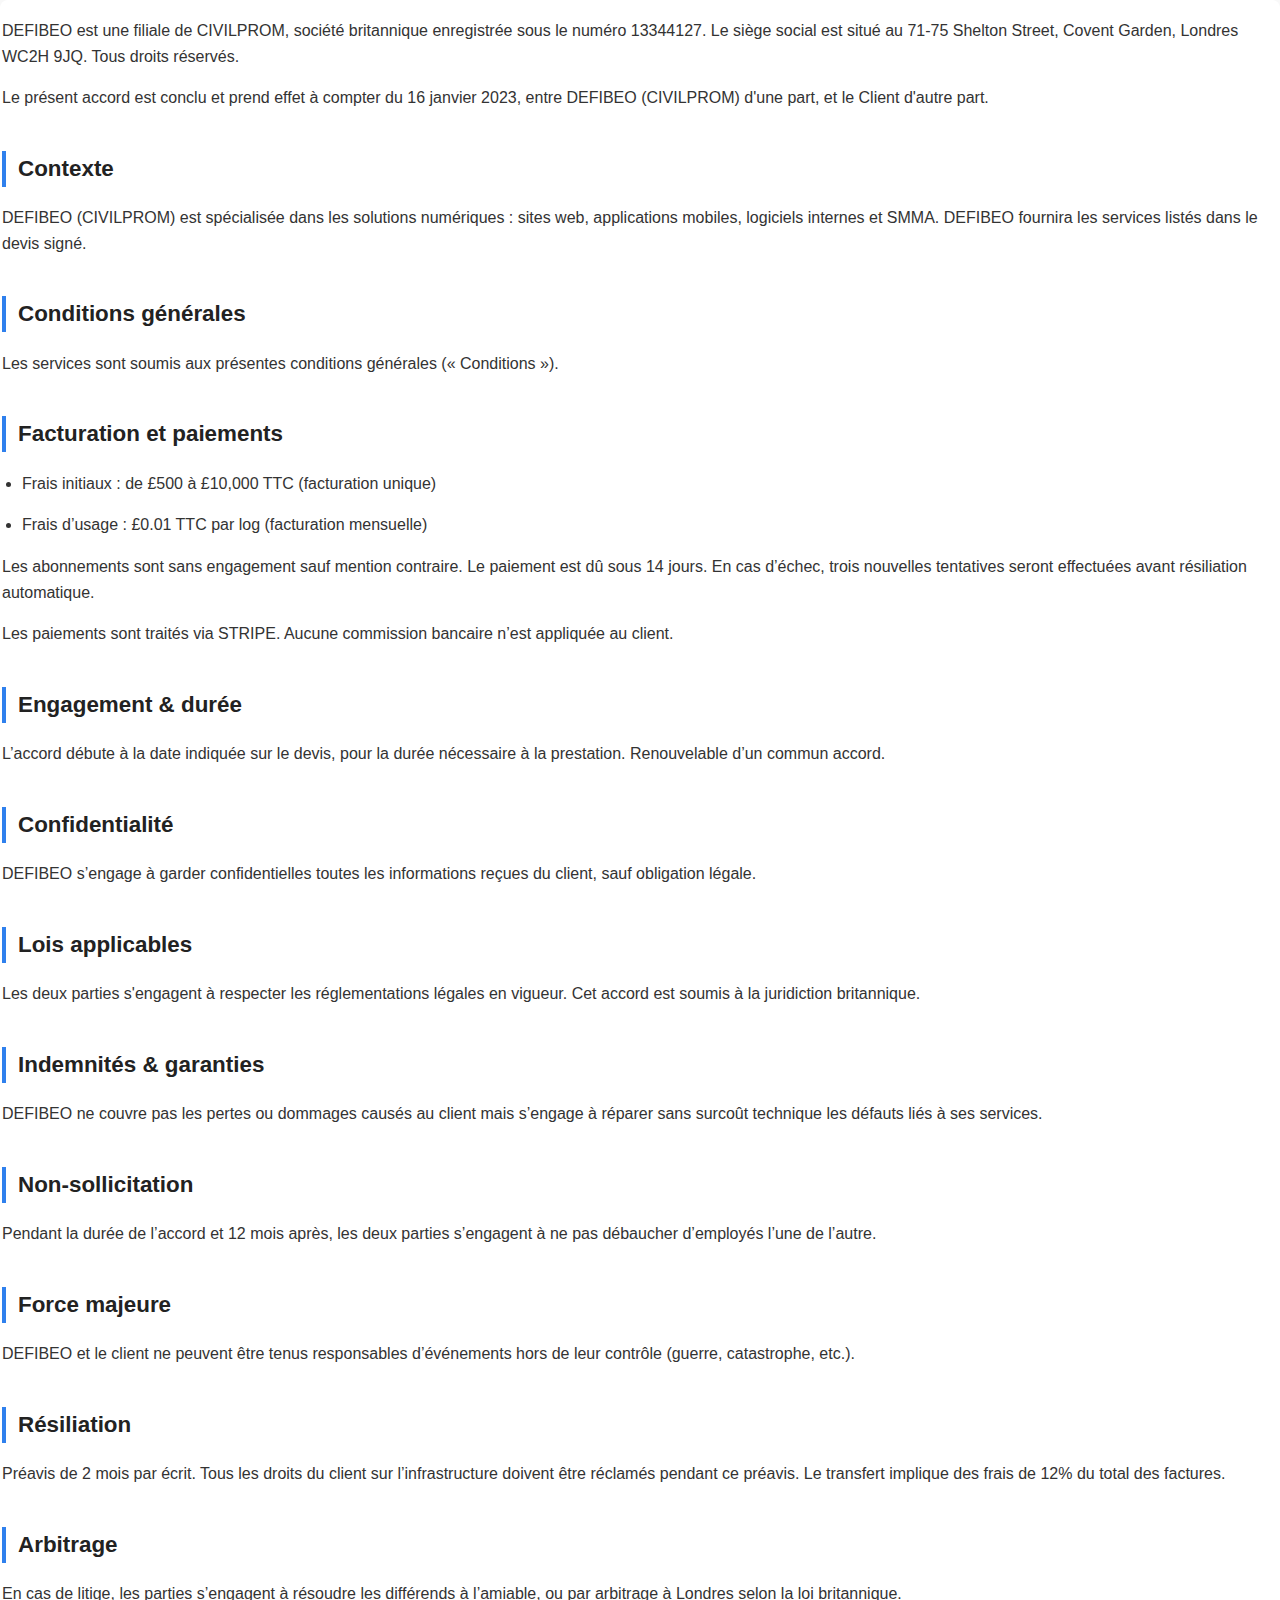
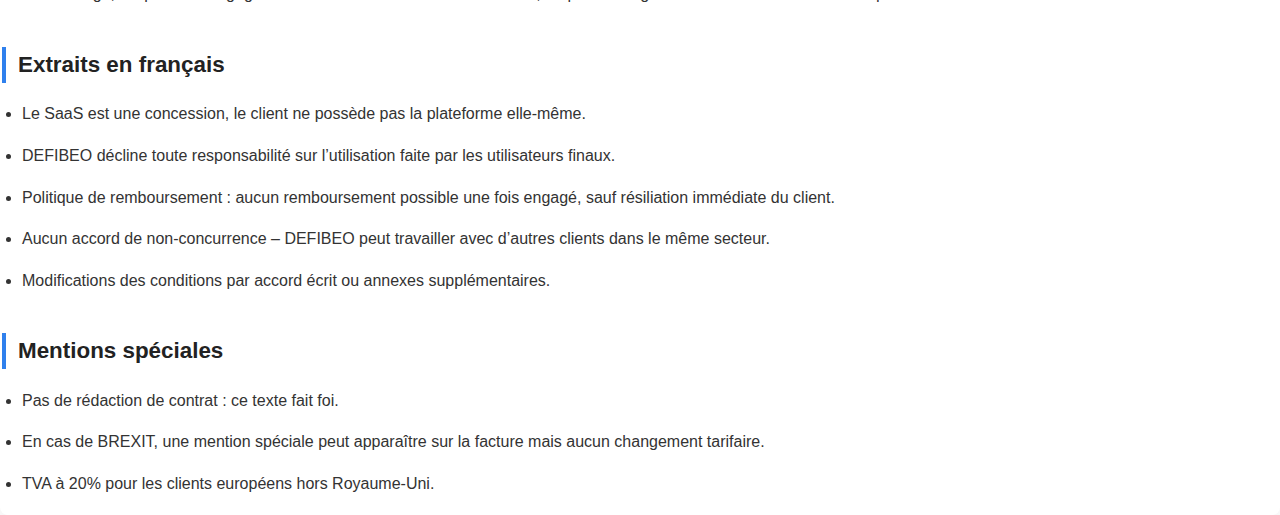
<file: templates/conditions.html>
<!DOCTYPE html>
<html lang="fr">
<head>
  <meta charset="UTF-8">
  <meta name="viewport" content="width=device-width, initial-scale=1">
  <title>Conditions Générales – DEFIBEO</title>
  <style>
    body {
      font-family: 'Segoe UI', sans-serif;
      margin: 0;
      padding: 0;
      background: #f8f8f8;
      color: #333;
      line-height: 1.6;
    }

    .container {
        max-width: 100%;
        margin: 0px auto;
        background: #fff;
        padding: 2px;
        box-shadow: none;
        border-radius: 8px;
    }

    h1 {
      text-align: center;
      margin-bottom: 40px;
      font-weight: 600;
    }

    h2 {
      margin-top: 40px;
      color: #222;
      font-size: 1.4em;
      border-left: 4px solid #2f80ed;
      padding-left: 12px;
    }

    p, li {
      font-size: 16px;
      margin-bottom: 16px;
    }

    ul {
      padding-left: 20px;
    }

    .footer {
      text-align: center;
      margin-top: 60px;
      font-size: 14px;
      color: #777;
    }

    .footer a {
      color: #555;
      text-decoration: none;
    }

    .footer a:hover {
      text-decoration: underline;
    }
  </style>
</head>
<body>

  <div class="container">

    <p>DEFIBEO est une filiale de CIVILPROM, société britannique enregistrée sous le numéro 13344127. Le siège social est situé au 71-75 Shelton Street, Covent Garden, Londres WC2H 9JQ. Tous droits réservés.</p>

    <p>Le présent accord est conclu et prend effet à compter du 16 janvier 2023, entre DEFIBEO (CIVILPROM) d'une part, et le Client d'autre part.</p>

    <h2>Contexte</h2>
    <p>DEFIBEO (CIVILPROM) est spécialisée dans les solutions numériques : sites web, applications mobiles, logiciels internes et SMMA. DEFIBEO fournira les services listés dans le devis signé.</p>

    <h2>Conditions générales</h2>
    <p>Les services sont soumis aux présentes conditions générales (« Conditions »).</p>

    <h2>Facturation et paiements</h2>
    <ul>
      <li>Frais initiaux : de £500 à £10,000 TTC (facturation unique)</li>
      <li>Frais d’usage : £0.01 TTC par log (facturation mensuelle)</li>
    </ul>
    <p>Les abonnements sont sans engagement sauf mention contraire. Le paiement est dû sous 14 jours. En cas d’échec, trois nouvelles tentatives seront effectuées avant résiliation automatique.</p>
    <p>Les paiements sont traités via STRIPE. Aucune commission bancaire n’est appliquée au client.</p>

    <h2>Engagement & durée</h2>
    <p>L’accord débute à la date indiquée sur le devis, pour la durée nécessaire à la prestation. Renouvelable d’un commun accord.</p>

    <h2>Confidentialité</h2>
    <p>DEFIBEO s’engage à garder confidentielles toutes les informations reçues du client, sauf obligation légale.</p>

    <h2>Lois applicables</h2>
    <p>Les deux parties s'engagent à respecter les réglementations légales en vigueur. Cet accord est soumis à la juridiction britannique.</p>

    <h2>Indemnités & garanties</h2>
    <p>DEFIBEO ne couvre pas les pertes ou dommages causés au client mais s’engage à réparer sans surcoût technique les défauts liés à ses services.</p>

    <h2>Non-sollicitation</h2>
    <p>Pendant la durée de l’accord et 12 mois après, les deux parties s’engagent à ne pas débaucher d’employés l’une de l’autre.</p>

    <h2>Force majeure</h2>
    <p>DEFIBEO et le client ne peuvent être tenus responsables d’événements hors de leur contrôle (guerre, catastrophe, etc.).</p>

    <h2>Résiliation</h2>
    <p>Préavis de 2 mois par écrit. Tous les droits du client sur l’infrastructure doivent être réclamés pendant ce préavis. Le transfert implique des frais de 12% du total des factures.</p>

    <h2>Arbitrage</h2>
    <p>En cas de litige, les parties s’engagent à résoudre les différends à l’amiable, ou par arbitrage à Londres selon la loi britannique.</p>

    <h2>Extraits en français</h2>
    <ul>
      <li>Le SaaS est une concession, le client ne possède pas la plateforme elle-même.</li>
      <li>DEFIBEO décline toute responsabilité sur l’utilisation faite par les utilisateurs finaux.</li>
      <li>Politique de remboursement : aucun remboursement possible une fois engagé, sauf résiliation immédiate du client.</li>
      <li>Aucun accord de non-concurrence – DEFIBEO peut travailler avec d’autres clients dans le même secteur.</li>
      <li>Modifications des conditions par accord écrit ou annexes supplémentaires.</li>
    </ul>

    <h2>Mentions spéciales</h2>
    <ul>
      <li>Pas de rédaction de contrat : ce texte fait foi.</li>
      <li>En cas de BREXIT, une mention spéciale peut apparaître sur la facture mais aucun changement tarifaire.</li>
      <li>TVA à 20% pour les clients européens hors Royaume-Uni.</li>
    </ul>


  </div>

</body>
</html>
</file>
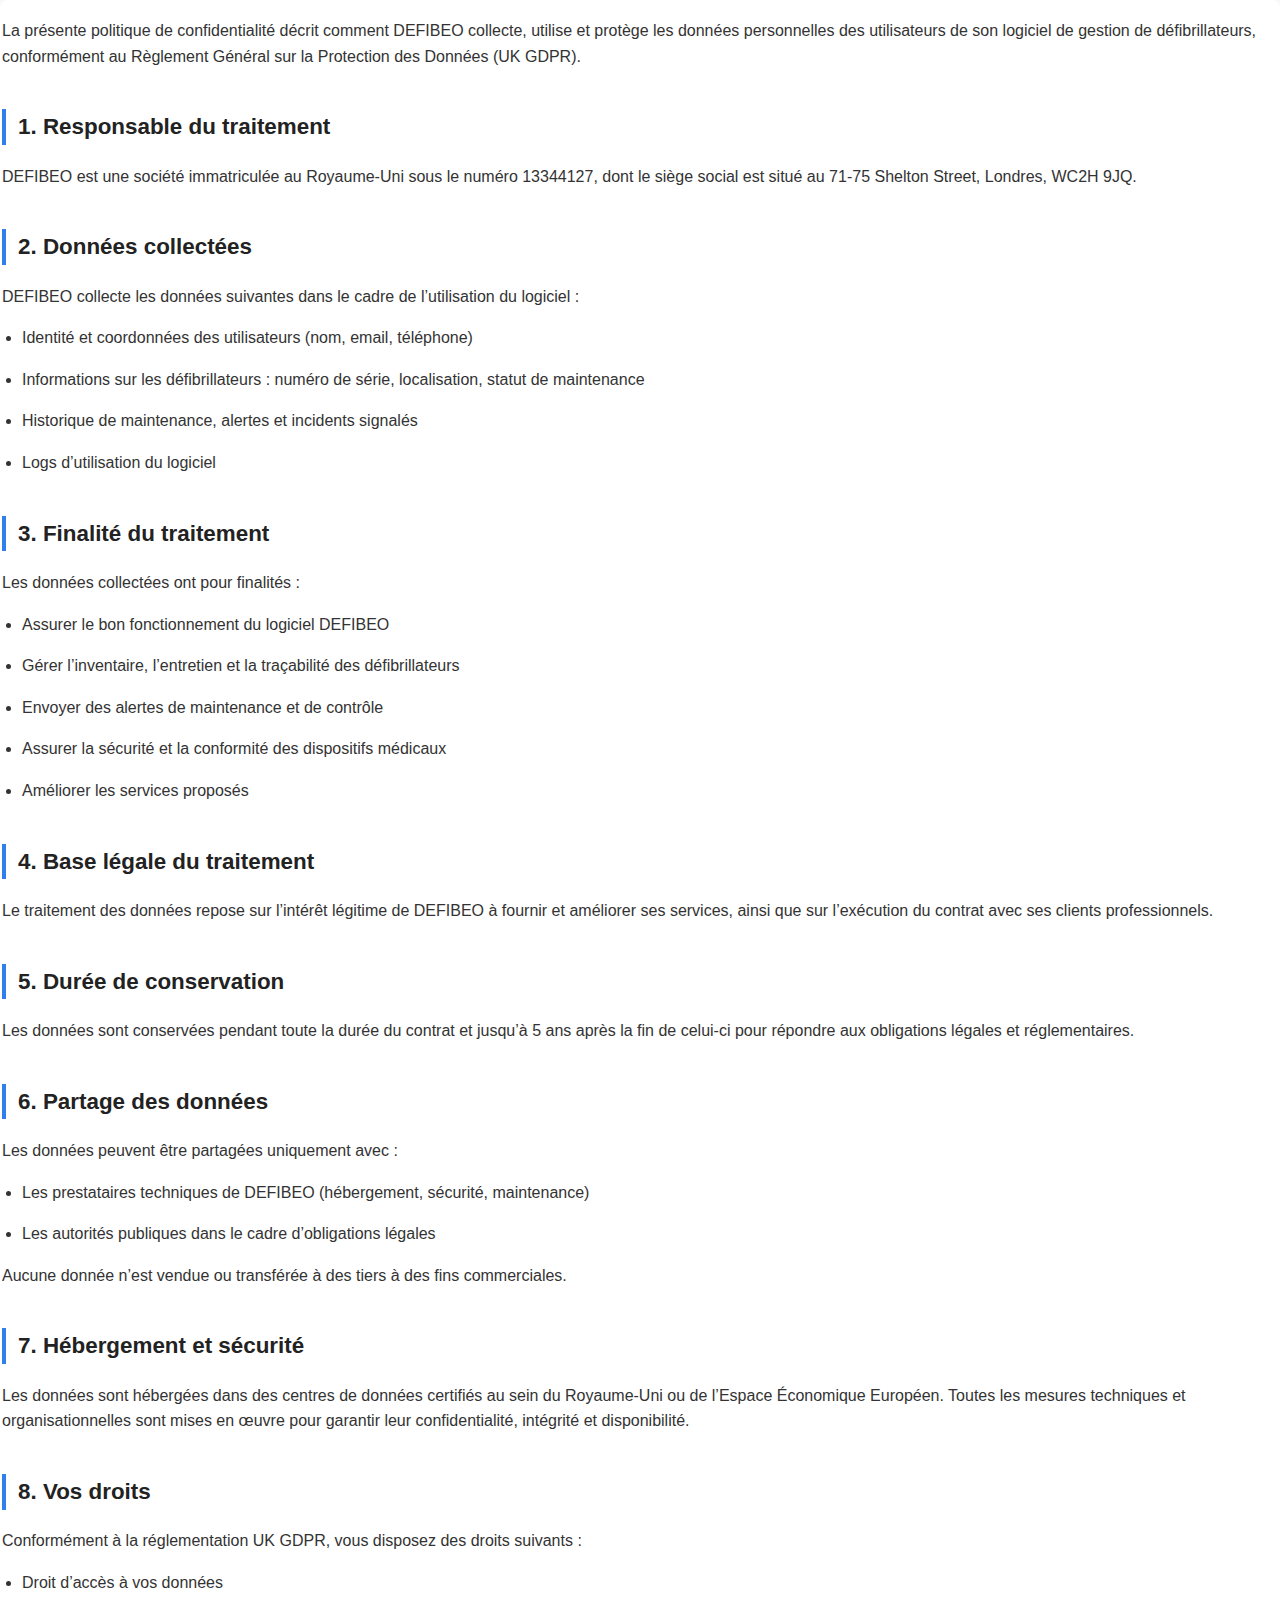
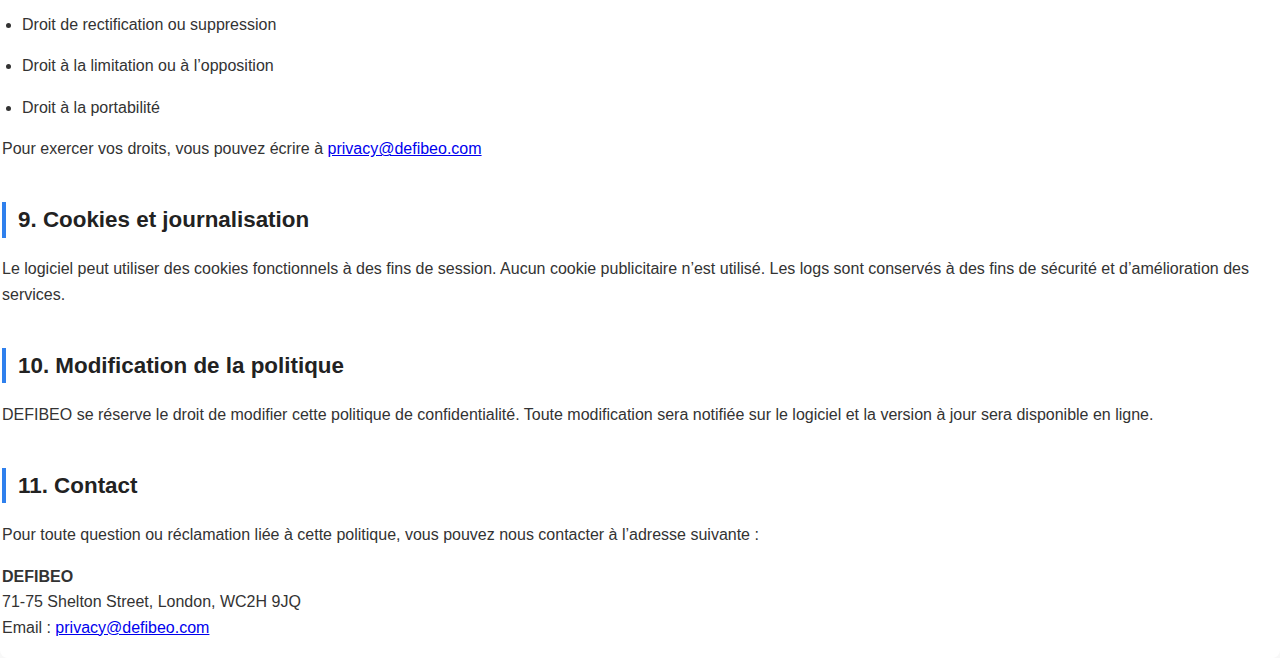
<file: templates/confidentialite.html>
<!DOCTYPE html>
<html lang="fr">
<head>
  <meta charset="UTF-8">
  <meta name="viewport" content="width=device-width, initial-scale=1">
  <title>Politique de Confidentialité – DEFIBEO</title>
  <style>
    body {
      font-family: 'Segoe UI', sans-serif;
      margin: 0;
      padding: 0;
      background: #f8f8f8;
      color: #333;
      line-height: 1.6;
    }

    .container {
        max-width: 100%;
        margin: 0px auto;
        background: #fff;
        padding: 2px;
        box-shadow: none;
        border-radius: 8px;
    }

    h1 {
      text-align: center;
      margin-bottom: 40px;
      font-weight: 600;
    }

    h2 {
      margin-top: 40px;
      color: #222;
      font-size: 1.4em;
      border-left: 4px solid #2f80ed;
      padding-left: 12px;
    }

    p, li {
      font-size: 16px;
      margin-bottom: 16px;
    }

    ul {
      padding-left: 20px;
    }

    .footer {
      text-align: center;
      margin-top: 60px;
      font-size: 14px;
      color: #777;
    }

    .footer a {
      color: #555;
      text-decoration: none;
    }

    .footer a:hover {
      text-decoration: underline;
    }
  </style>
</head>
<body>

  <div class="container">

    <p>La présente politique de confidentialité décrit comment DEFIBEO collecte, utilise et protège les données personnelles des utilisateurs de son logiciel de gestion de défibrillateurs, conformément au Règlement Général sur la Protection des Données (UK GDPR).</p>

    <h2>1. Responsable du traitement</h2>
    <p>DEFIBEO est une société immatriculée au Royaume-Uni sous le numéro 13344127, dont le siège social est situé au 71-75 Shelton Street, Londres, WC2H 9JQ.</p>

    <h2>2. Données collectées</h2>
    <p>DEFIBEO collecte les données suivantes dans le cadre de l’utilisation du logiciel :</p>
    <ul>
      <li>Identité et coordonnées des utilisateurs (nom, email, téléphone)</li>
      <li>Informations sur les défibrillateurs : numéro de série, localisation, statut de maintenance</li>
      <li>Historique de maintenance, alertes et incidents signalés</li>
      <li>Logs d’utilisation du logiciel</li>
    </ul>

    <h2>3. Finalité du traitement</h2>
    <p>Les données collectées ont pour finalités :</p>
    <ul>
      <li>Assurer le bon fonctionnement du logiciel DEFIBEO</li>
      <li>Gérer l’inventaire, l’entretien et la traçabilité des défibrillateurs</li>
      <li>Envoyer des alertes de maintenance et de contrôle</li>
      <li>Assurer la sécurité et la conformité des dispositifs médicaux</li>
      <li>Améliorer les services proposés</li>
    </ul>

    <h2>4. Base légale du traitement</h2>
    <p>Le traitement des données repose sur l’intérêt légitime de DEFIBEO à fournir et améliorer ses services, ainsi que sur l’exécution du contrat avec ses clients professionnels.</p>

    <h2>5. Durée de conservation</h2>
    <p>Les données sont conservées pendant toute la durée du contrat et jusqu’à 5 ans après la fin de celui-ci pour répondre aux obligations légales et réglementaires.</p>

    <h2>6. Partage des données</h2>
    <p>Les données peuvent être partagées uniquement avec :</p>
    <ul>
      <li>Les prestataires techniques de DEFIBEO (hébergement, sécurité, maintenance)</li>
      <li>Les autorités publiques dans le cadre d’obligations légales</li>
    </ul>
    <p>Aucune donnée n’est vendue ou transférée à des tiers à des fins commerciales.</p>

    <h2>7. Hébergement et sécurité</h2>
    <p>Les données sont hébergées dans des centres de données certifiés au sein du Royaume-Uni ou de l’Espace Économique Européen. Toutes les mesures techniques et organisationnelles sont mises en œuvre pour garantir leur confidentialité, intégrité et disponibilité.</p>

    <h2>8. Vos droits</h2>
    <p>Conformément à la réglementation UK GDPR, vous disposez des droits suivants :</p>
    <ul>
      <li>Droit d’accès à vos données</li>
      <li>Droit de rectification ou suppression</li>
      <li>Droit à la limitation ou à l’opposition</li>
      <li>Droit à la portabilité</li>
    </ul>
    <p>Pour exercer vos droits, vous pouvez écrire à <a href="mailto:privacy@defibeo.com">privacy@defibeo.com</a></p>

    <h2>9. Cookies et journalisation</h2>
    <p>Le logiciel peut utiliser des cookies fonctionnels à des fins de session. Aucun cookie publicitaire n’est utilisé. Les logs sont conservés à des fins de sécurité et d’amélioration des services.</p>

    <h2>10. Modification de la politique</h2>
    <p>DEFIBEO se réserve le droit de modifier cette politique de confidentialité. Toute modification sera notifiée sur le logiciel et la version à jour sera disponible en ligne.</p>

    <h2>11. Contact</h2>
    <p>Pour toute question ou réclamation liée à cette politique, vous pouvez nous contacter à l’adresse suivante :</p>
    <p><strong>DEFIBEO</strong><br>
    71-75 Shelton Street, London, WC2H 9JQ<br>
    Email : <a href="mailto:privacy@defibeo.com">privacy@defibeo.com</a></p>

  </div>

</body>
</html>
</file>
